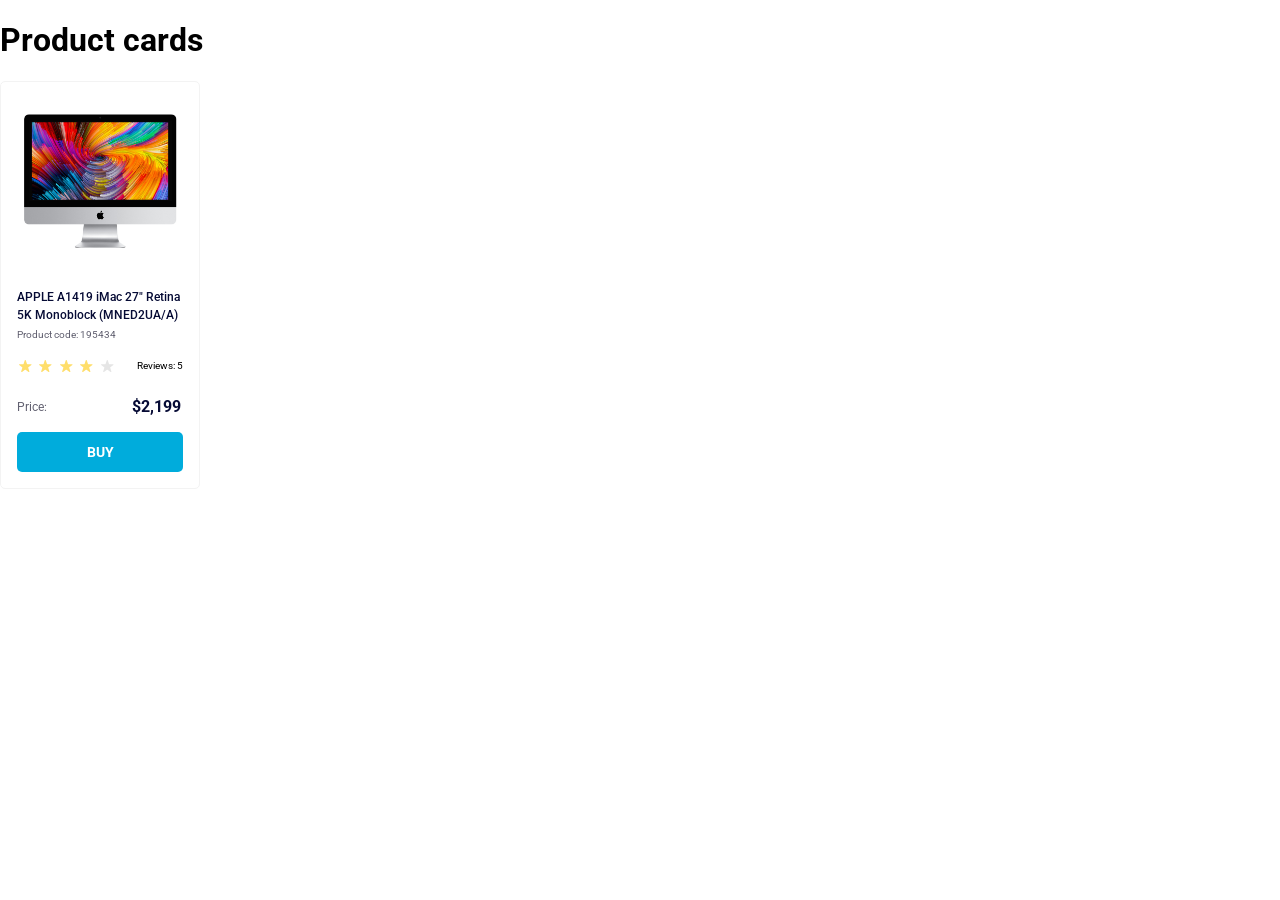
<file: index.html>
<!DOCTYPE html><html lang=en><meta charset=UTF-8><meta name=viewport content="width=device-width, initial-scale=1.0"><title>Product cards</title><link rel=stylesheet href=layout_product-cards.7fa5795e.css><link rel=preconnect href=https://fonts.gstatic.com><link href="https://fonts.googleapis.com/css2?family=Roboto:ital,wght@0,100..900;1,100..900&amp;display=swap" rel=stylesheet><body>
    <h1>Product cards</h1>

    <div class=card data-qa=card>
      <div class=card__image></div>

      <div class=card__device-name>
        <h3>APPLE A1419 iMac 27" Retina 5K Monoblock (MNED2UA/A)</h3>
      </div>

      <div class=card__product-code>Product code: 195434</div>

      <div class="stars stars--4">
        <div class=stars__star></div>
        <div class=stars__star></div>
        <div class=stars__star></div>
        <div class=stars__star></div>
        <div class=stars__star></div>

        <span class=stars__reviews>Reviews: 5</span>
      </div>

      <div class=card__price>
        <div class=card__price-label>Price:</div>

        <div class=card__price-value>$2,199</div>
      </div>

      <button class=card__buy data-qa=hover>
        Buy
      </button>
    </div>
</file>
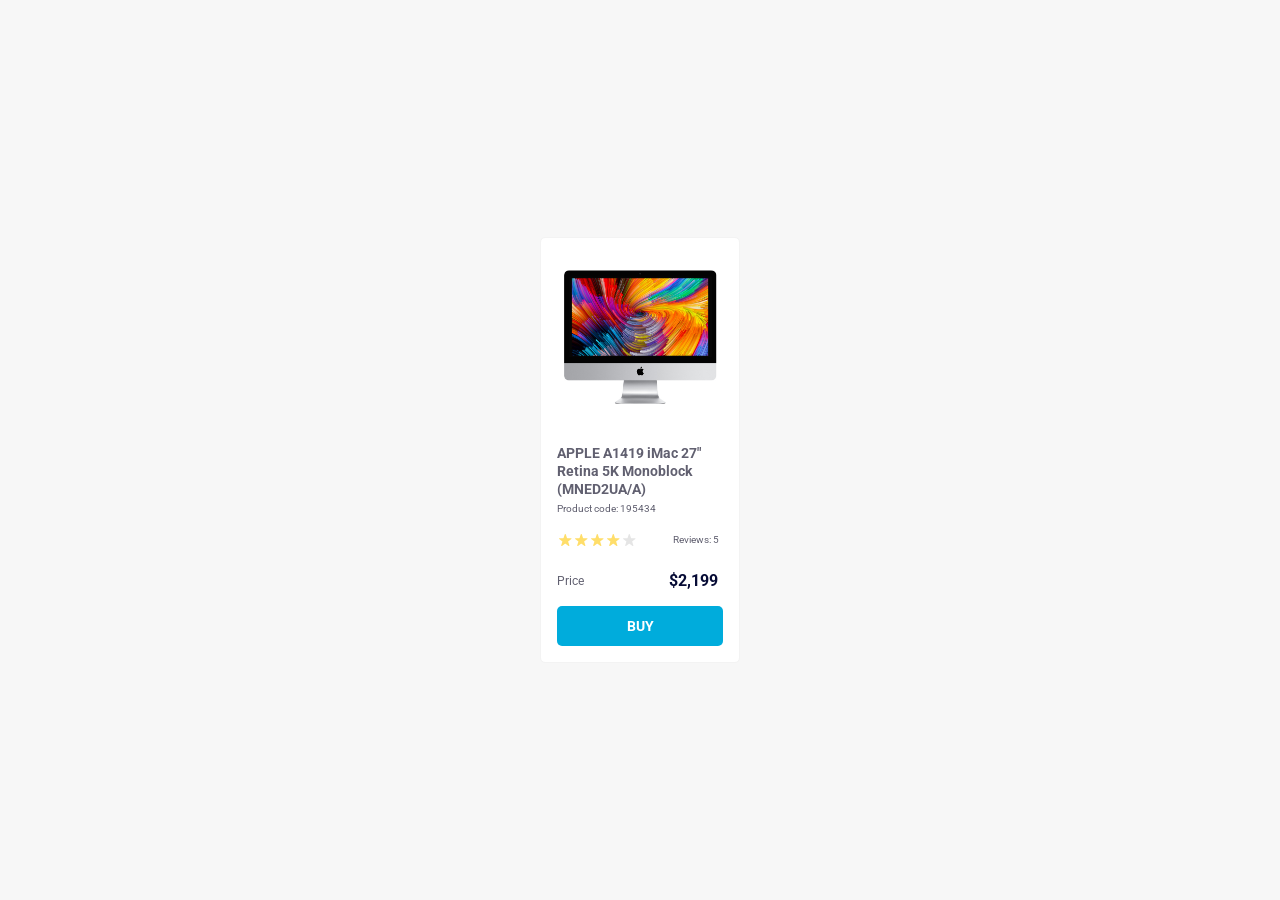
<file: dist/index.html>
<!doctype html><html lang="en"><head><meta charset="utf-8"><meta name="viewport" content="width=device-width, initial-scale=1.0"><title>Product cards</title><link rel="stylesheet" href="index.3b1fbb6f.css"><link rel="preconnect" href="https://fonts.gstatic.com"><link href="https://fonts.googleapis.com/css2?family=Roboto:ital,wght@0,100..900;1,100..900&display=swap" rel="stylesheet"></head><body> <div class="card" data-qa="card"> <div class="card__image"></div> <div class="card__device-name"> <h3>APPLE A1419 iMac 27" Retina 5K Monoblock (MNED2UA/A)</h3> </div> <div class="card__product-code">Product code: 195434</div> <div class="stars"> <div class="stars__wrap"> <div class="stars__star stars__star--active"></div> <div class="stars__star stars__star--active"></div> <div class="stars__star stars__star--active"></div> <div class="stars__star stars__star--active"></div> <div class="stars__star"></div> </div> <div class="stars__reviews">Reviews: 5</div> </div> <div class="card__price"> <div class="card__price-label">Price</div> <div class="card__price-value">$2,199</div> </div> <button class="card__buy" data-qa="hover"> Buy </button> </div> </body></html>
</file>
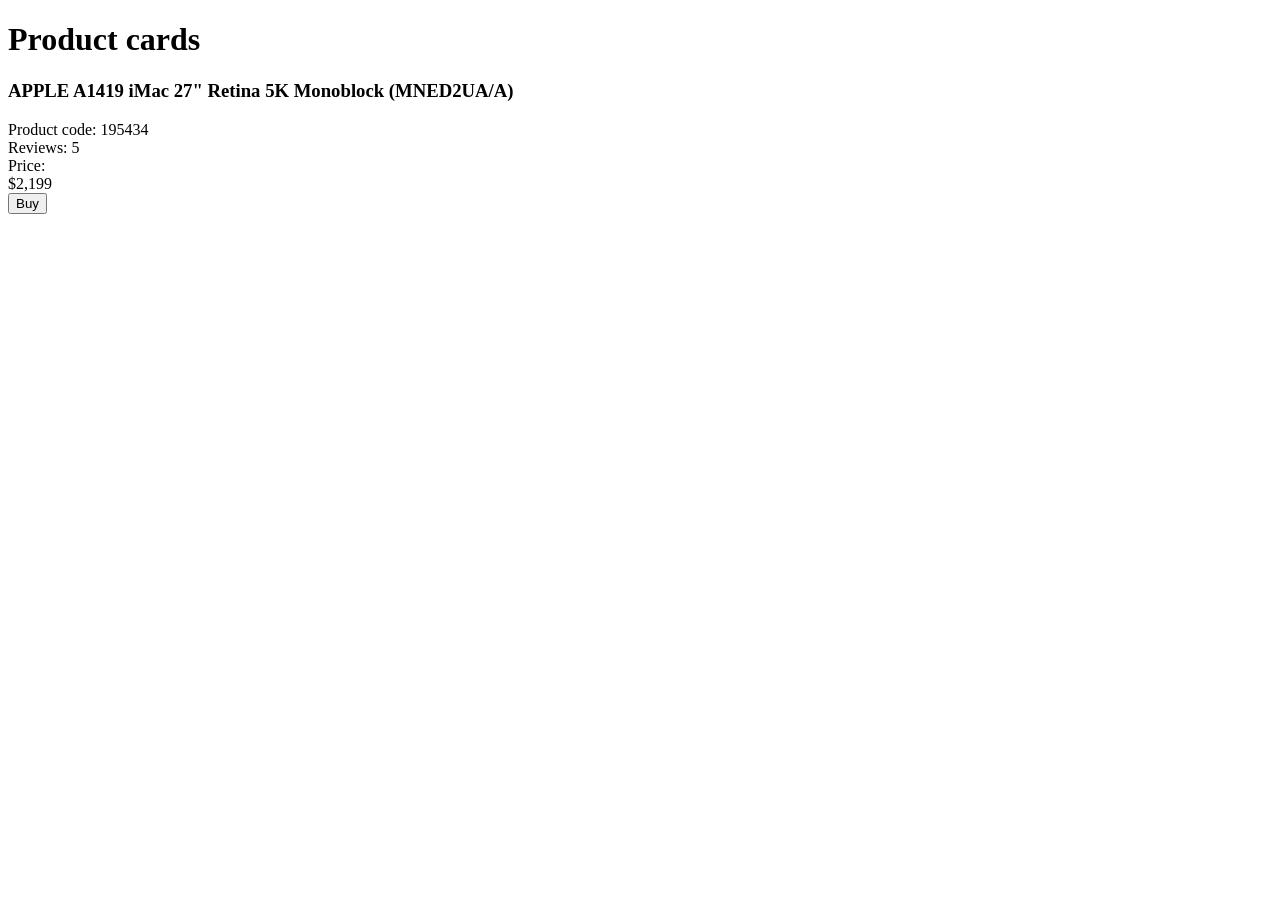
<file: src/index.html>
<!doctype html>
<html lang="en">
  <head>
    <meta charset="UTF-8" />
    <meta
      name="viewport"
      content="width=device-width, initial-scale=1.0"
    />
    <title>Product cards</title>

    <link
      rel="stylesheet"
      href="./styles/index.scss"
    />

    <link
      rel="preconnect"
      href="https://fonts.gstatic.com"
    />

    <link
      href="https://fonts.googleapis.com/css2?family=Roboto:ital,wght@0,100..900;1,100..900&display=swap"
      rel="stylesheet"
    />
  </head>

  <body>
    <h1>Product cards</h1>

    <div
      class="card"
      data-qa="card"
    >
      <div class="card__image"></div>

      <div class="card__device-name">
        <h3>APPLE A1419 iMac 27" Retina 5K Monoblock (MNED2UA/A)</h3>
      </div>

      <div class="card__product-code">Product code: 195434</div>

      <div class="stars stars--4">
        <div class="stars__star"></div>
        <div class="stars__star"></div>
        <div class="stars__star"></div>
        <div class="stars__star"></div>
        <div class="stars__star"></div>

        <span class="stars__reviews">Reviews: 5</span>
      </div>

      <div class="card__price">
        <div class="card__price-label">Price:</div>

        <div class="card__price-value">$2,199</div>
      </div>

      <button
        class="card__buy"
        data-qa="hover"
      >
        Buy
      </button>
    </div>
  </body>
</html>
</file>
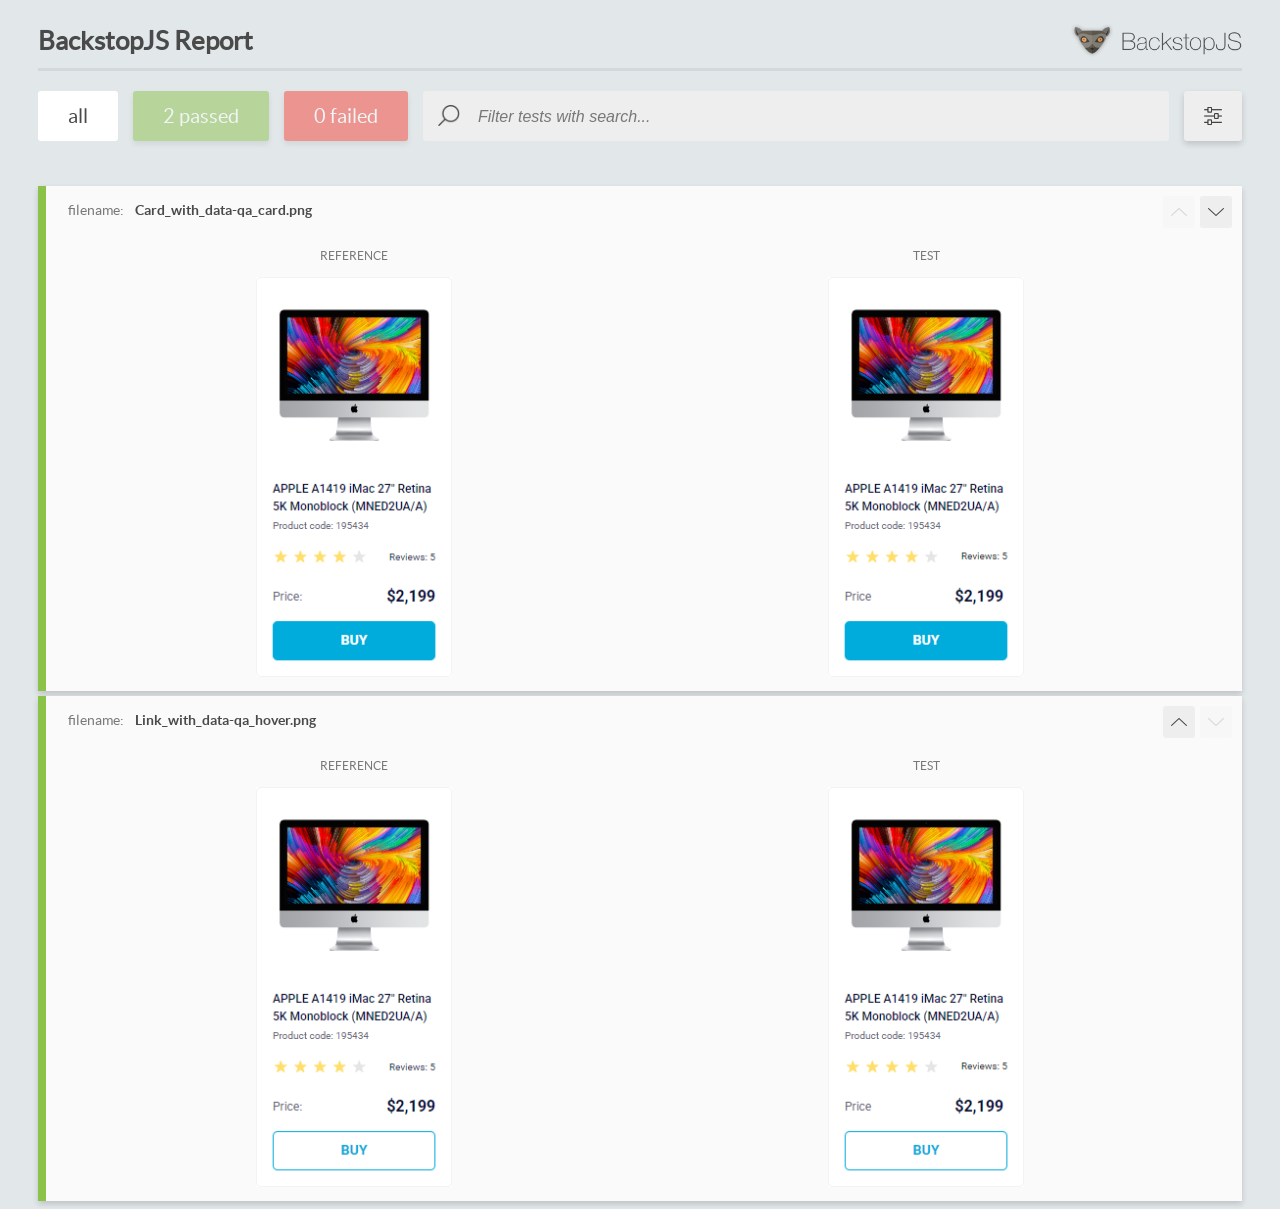
<file: report/html_report/index.html>
<!DOCTYPE html>
<html>
  <head>
    <meta charset="utf-8">
    <!-- Disable Cache -->
    <meta http-equiv="Cache-Control" content="no-cache, no-store, must-revalidate">
    <meta http-equiv="Pragma" content="no-cache">
    <meta http-equiv="Expires" content="0">

    <title>BackstopJS Report</title>

    <style>
      @font-face {
          font-family: 'latoregular';
          src: url('./assets/fonts/lato-regular-webfont.woff2') format('woff2'),
              url('./assets/fonts/lato-regular-webfont.woff') format('woff');
          font-weight: 400;
          font-style: normal;
      }
      @font-face {
          font-family: 'latobold';
          src: url('./assets/fonts/lato-bold-webfont.woff2') format('woff2'),
              url('./assets/fonts/lato-bold-webfont.woff') format('woff');
          font-weight: 700;
          font-style: normal;
      }

      .ReactModal__Body--open {
          overflow: hidden;
      }
      .ReactModal__Body--open .header {
        display: none;
      }

    </style>
  </head>
  <body style="background-color: #E2E7EA">
    <div id="root">

    </div>
    <script>
      function report (report) { // eslint-disable-line no-unused-vars
        window.tests = report;
      }
    </script>
    <script src="config.js"></script>
    <script src="index_bundle.js"></script>
  </body>
</html>
</file>
<file: dist/index.3b1fbb6f.css>
.card{box-sizing:border-box;background-color:#fff;border:1px solid #f3f3f3;border-radius:5px;width:200px;padding:32px 16px 16px}.card__image{background-image:url(imac.202c52ff.jpeg);background-position:50%;background-repeat:no-repeat;background-size:100% 100%;width:160px;height:134px;margin:0 auto 40px;display:block}.card__device-name{letter-spacing:0%;margin:0;font-family:Roboto,sans-serif;font-size:12px;font-weight:500;line-height:18px;display:block}.card__product-code{letter-spacing:0;color:#616070;margin-top:4px;margin-bottom:16px;font-family:Roboto,sans-serif;font-size:10px;font-weight:400;line-height:14px;display:block}.card__price{padding-top:24px;font-family:Roboto,sans-serif;line-height:18px;display:flex}.card__price-label{color:#616070;padding-right:85px;font-size:12px;font-weight:400}.card__price-value{color:#060b35;font-size:16px;font-weight:700}.card__buy{letter-spacing:0%;text-transform:uppercase;color:#fff;background-color:#00acdc;border:none;border-radius:5px;width:166px;height:40px;margin-top:16px;font-family:Roboto,sans-serif;font-size:14px;font-weight:700;line-height:16px}.card__buy:hover{color:#00acdc;background-color:#fff;border:1px solid #00acdc;border-radius:5px}.stars{justify-content:space-between;align-items:center;margin-right:4px;display:flex}.stars__wrap{height:16px;display:flex}.stars__star{background:url(star.822d561e.svg) 50% no-repeat;width:16px;height:16px}.stars__star--active{background:url(star-active.edda4c43.svg) 50% no-repeat}.stars__reviews{letter-spacing:0%;margin-left:17px;font-family:Roboto,sans-serif;font-size:10px;font-weight:400;line-height:14px}*,:before,:after{box-sizing:border-box}html,body{height:100%}body{color:#616070;background:#f7f7f7;justify-content:center;align-items:center;margin:0;font-family:Roboto,sans-serif;display:flex}p,h3{margin-block:0}
/*# sourceMappingURL=index.3b1fbb6f.css.map */
</file>
